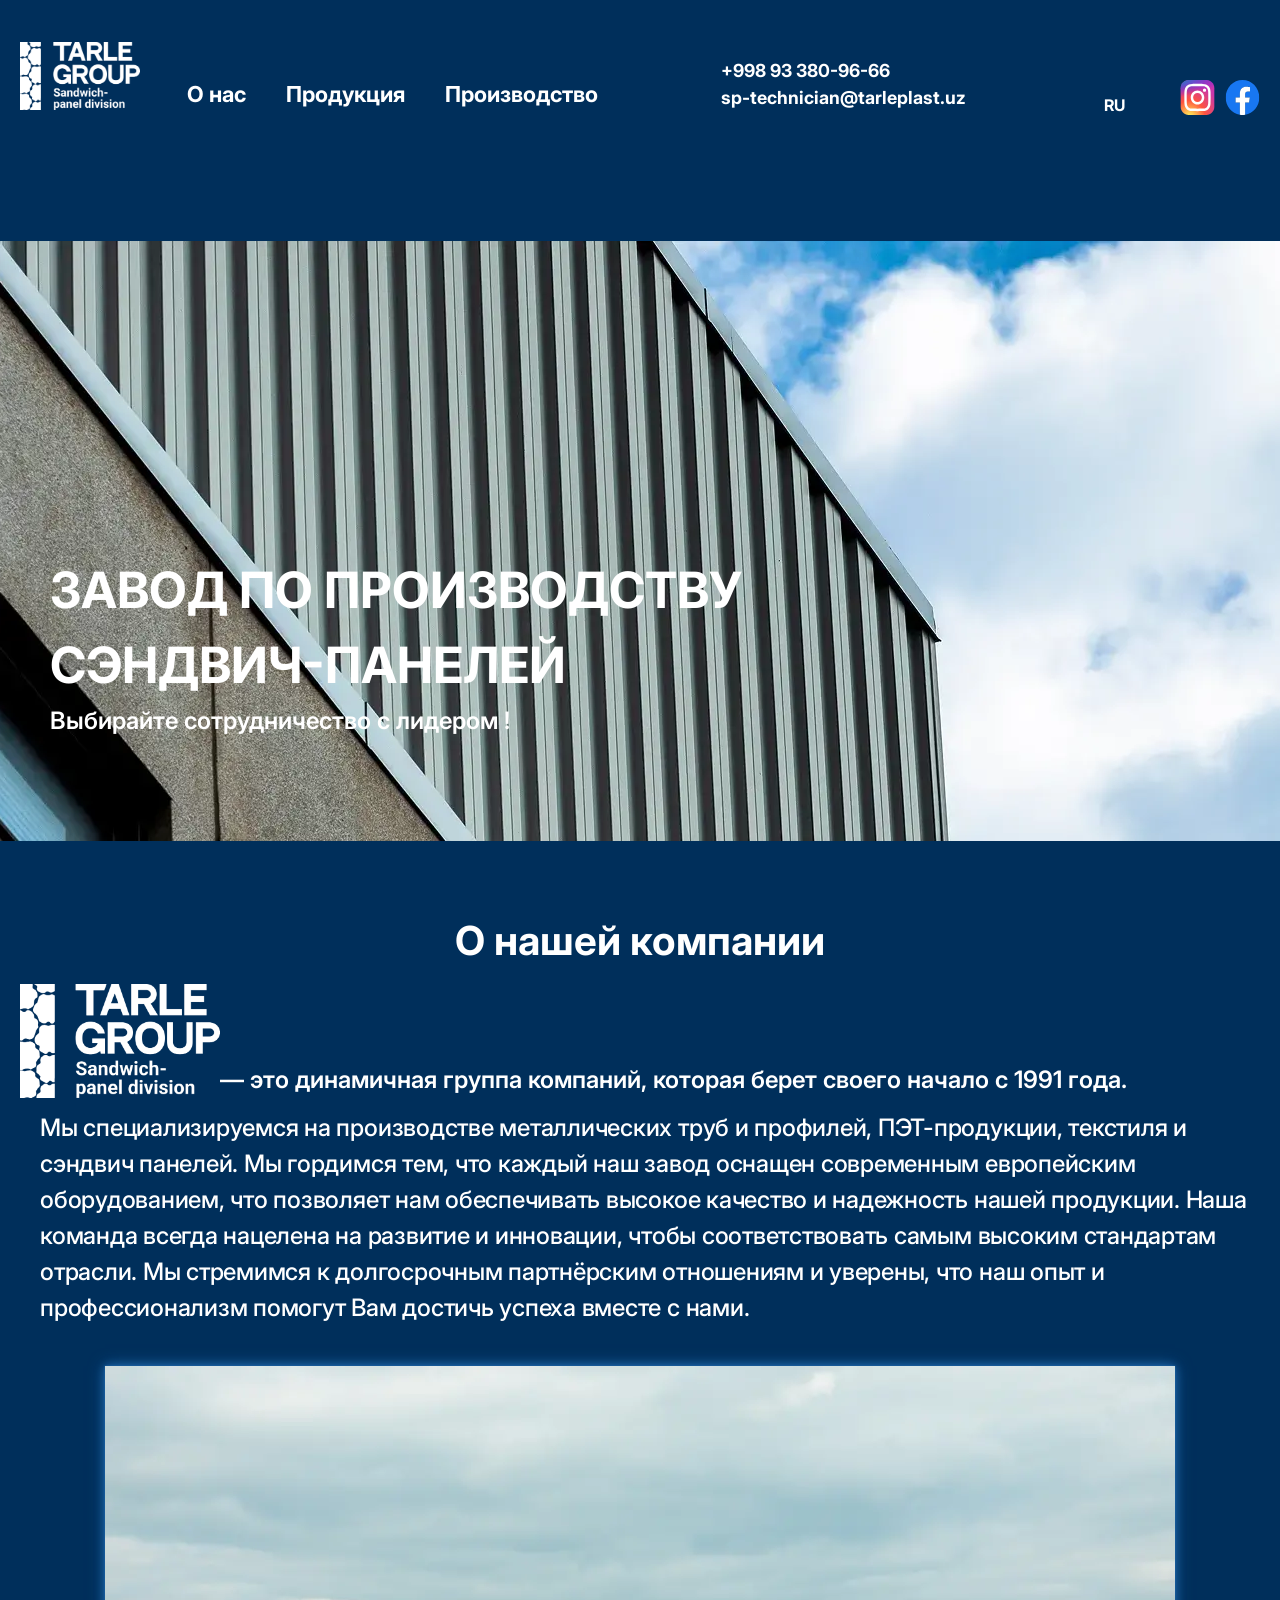
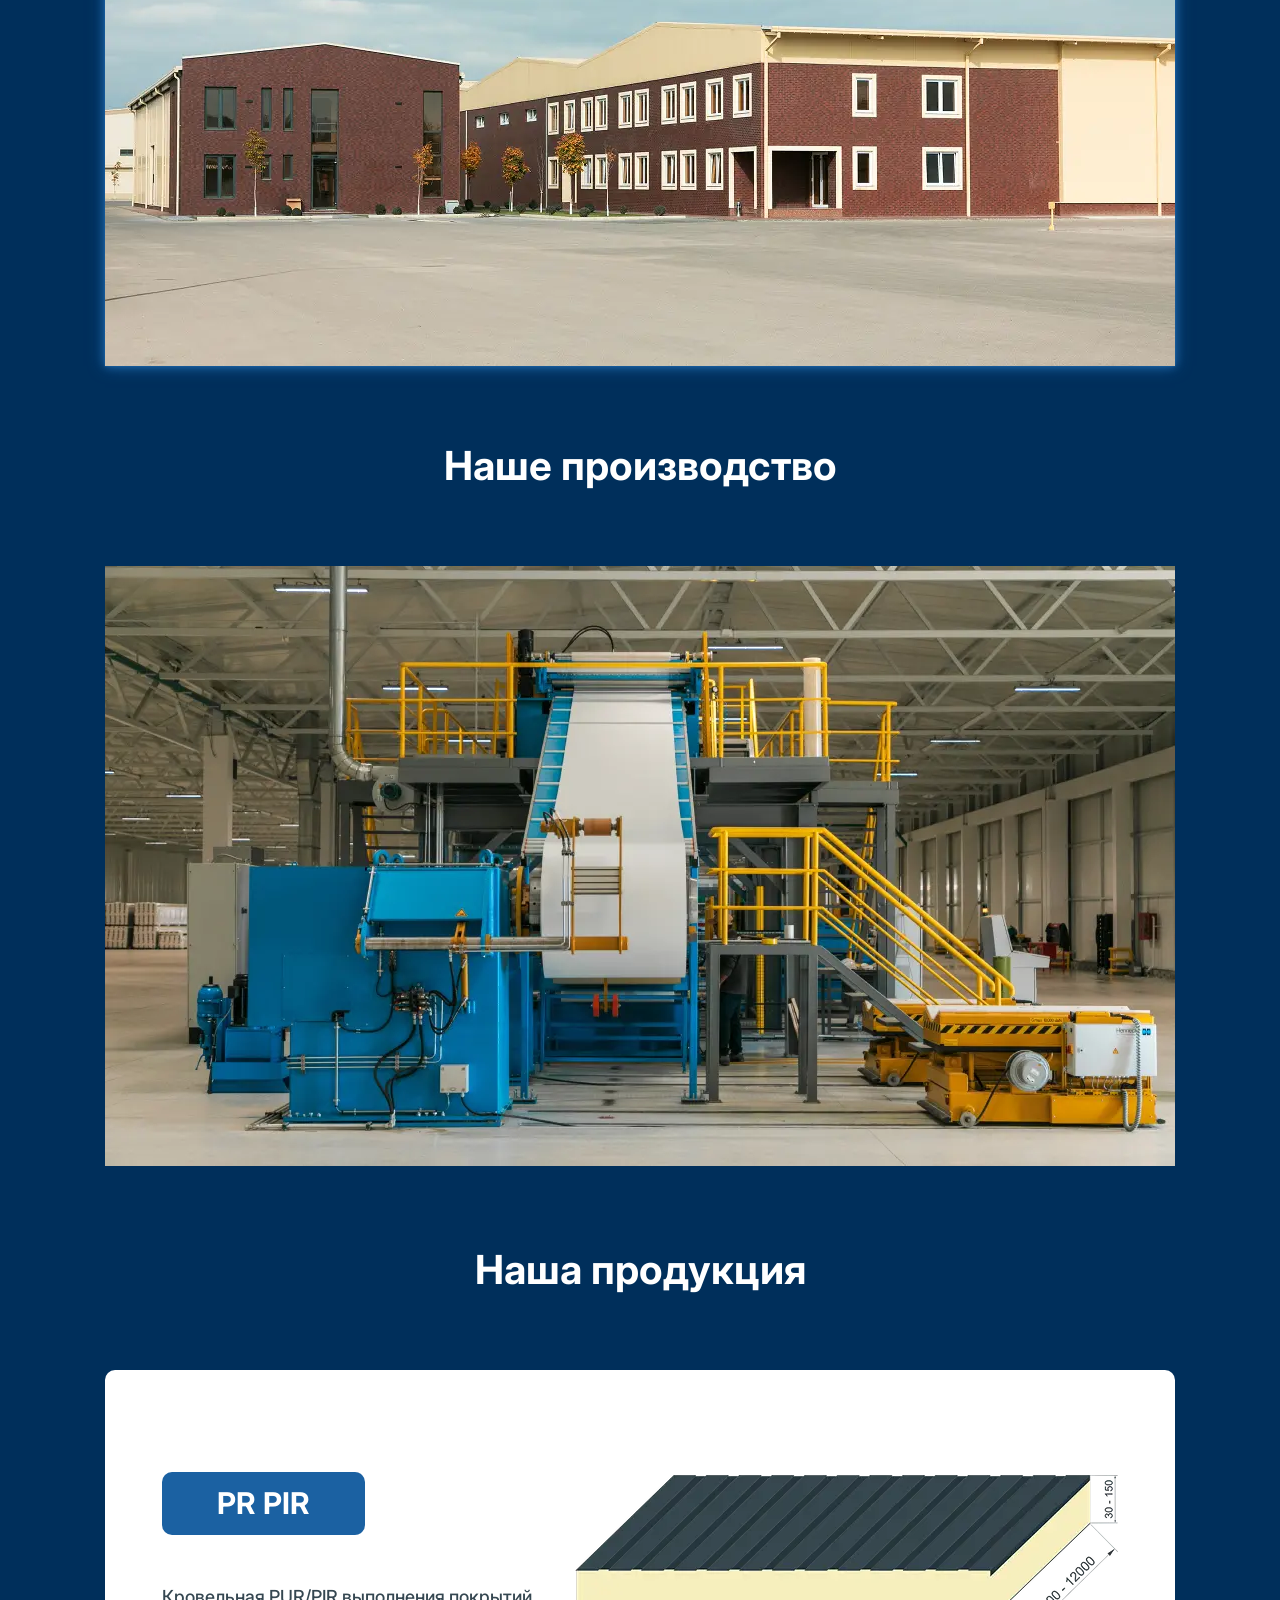
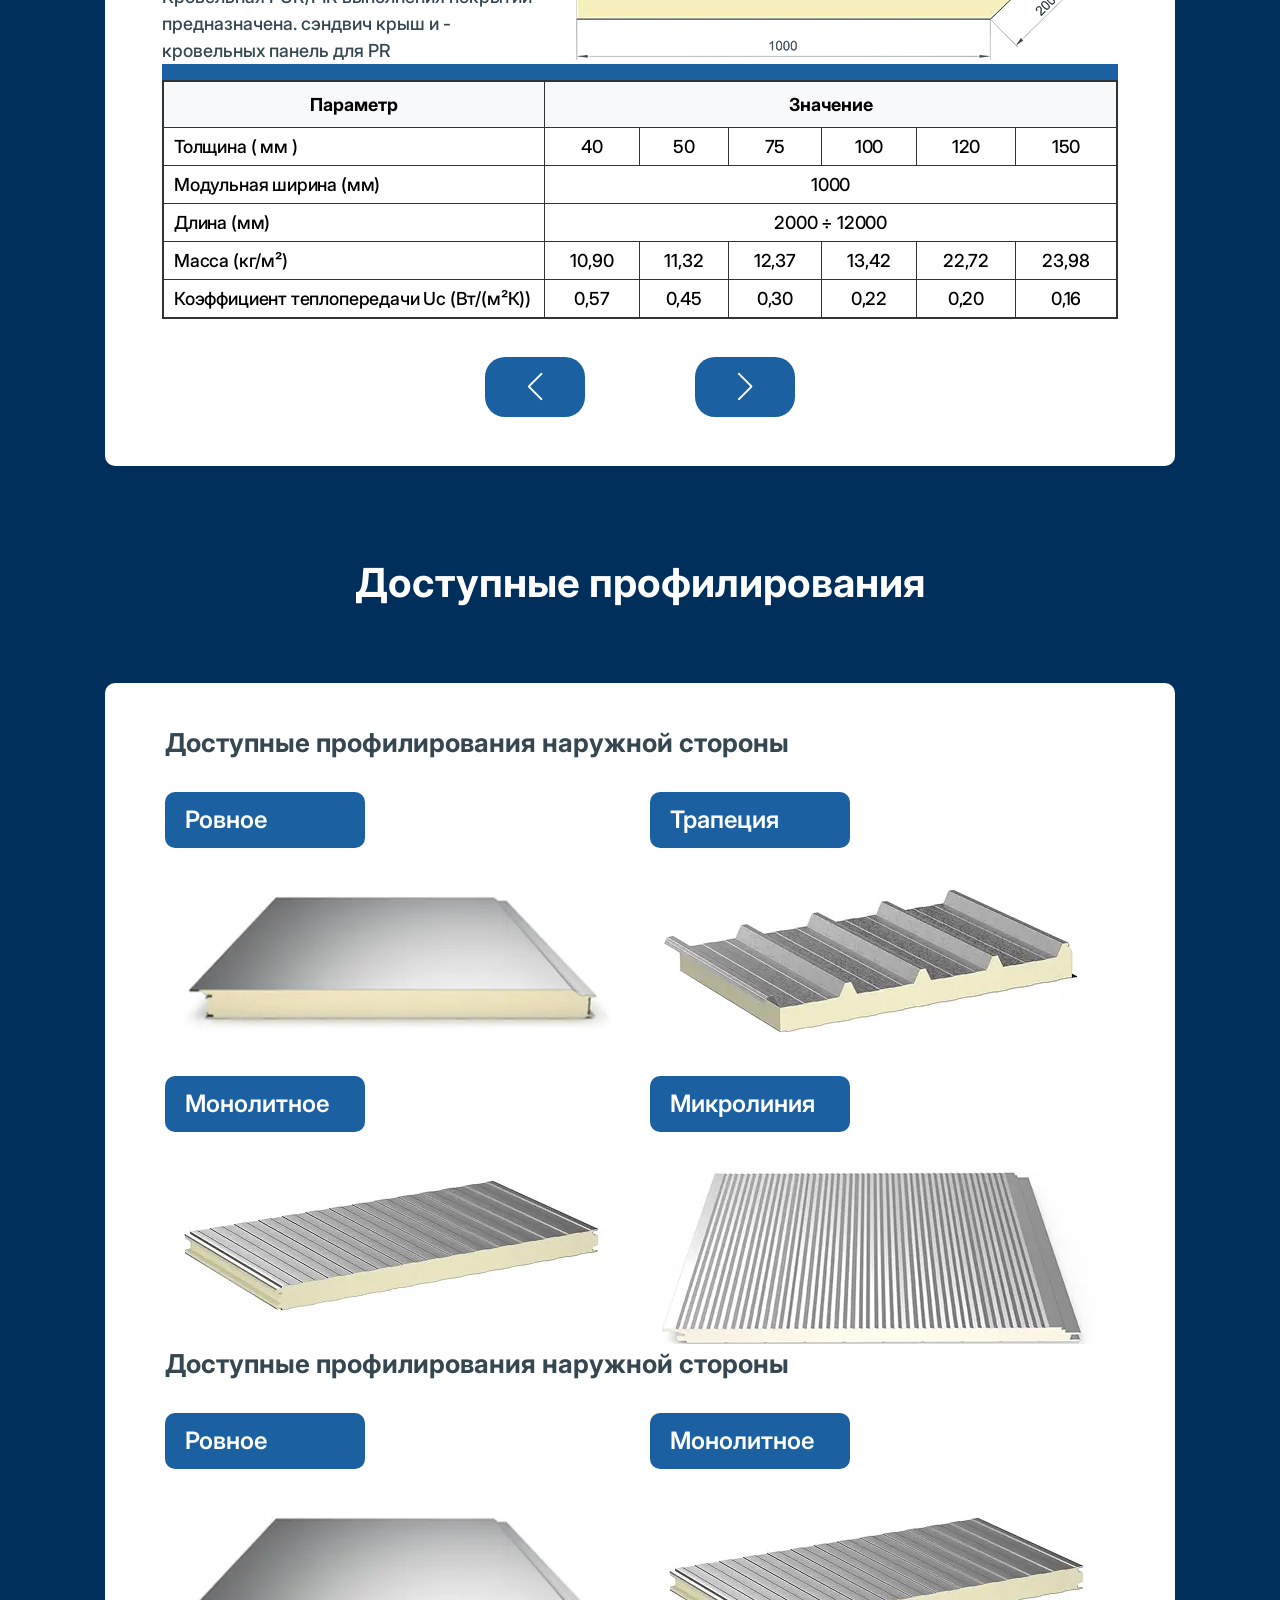
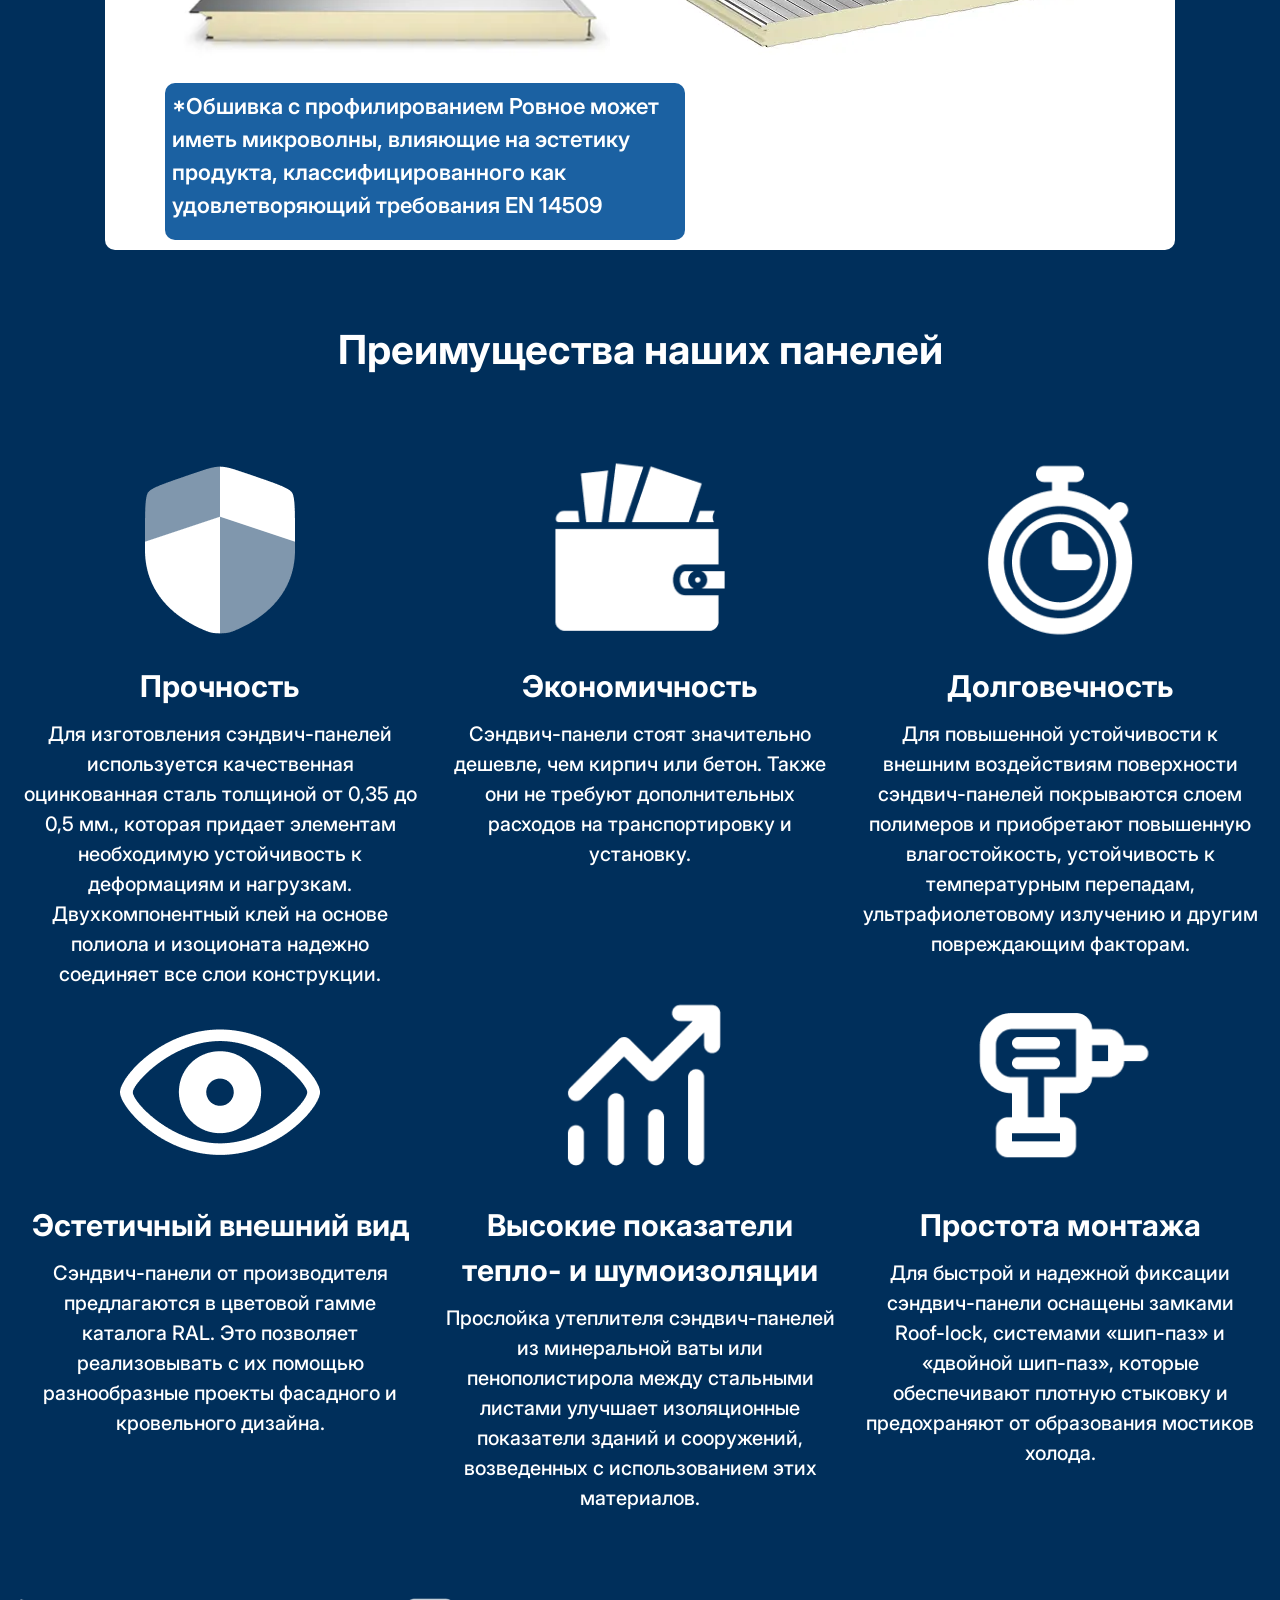
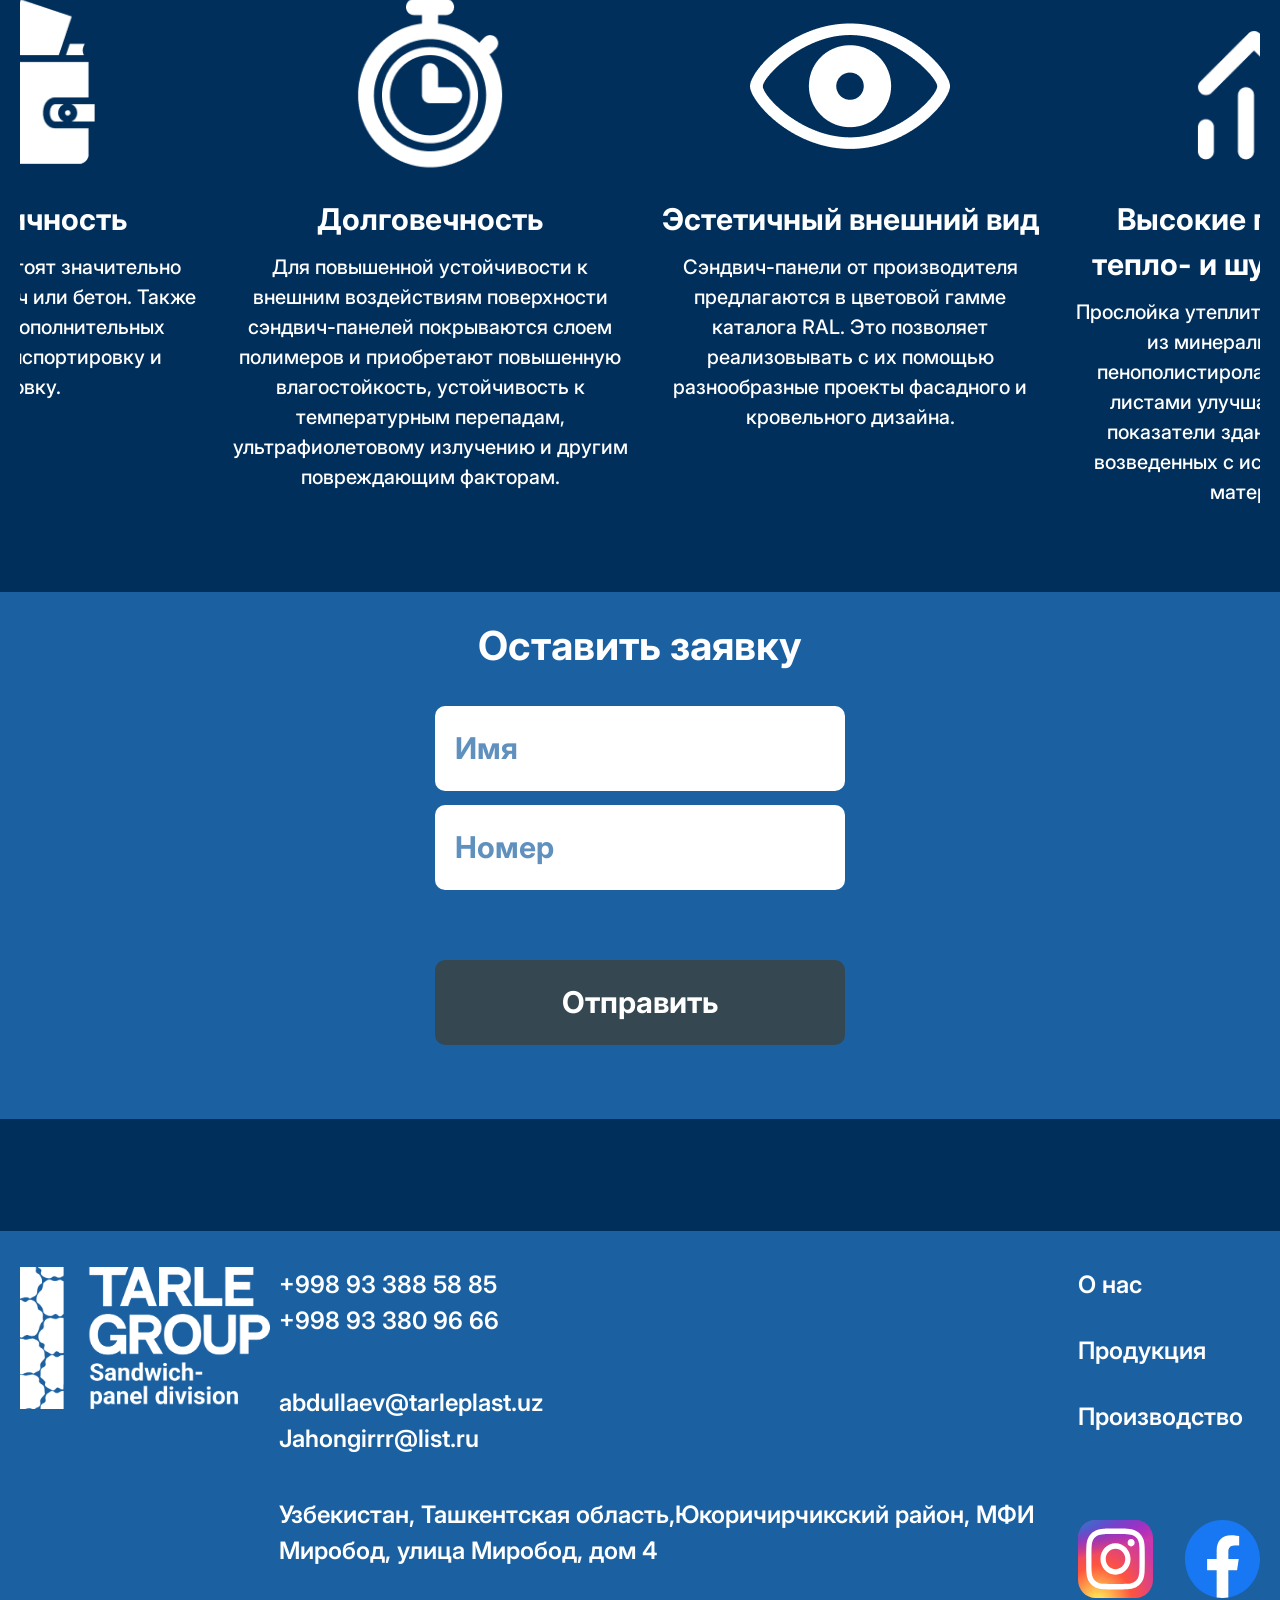
<file: index.html>
<!DOCTYPE html>
<html lang="ru">

<head>
  <meta charset="UTF-8" />
  <meta name="viewport" content="width=device-width, initial-scale=1.0" />
  <title>TURAN Global Group - Люксовые сувениры из Узбекистана</title>
  <link rel="stylesheet" href="https://cdn.jsdelivr.net/npm/swiper@11/swiper-bundle.min.css" />
  <link rel="icon" type="image/x-icon" href="./images/logo.ico" />
  <link rel="stylesheet" href="./css/style.css" />
</head>

<body>
  <header class="header" role="banner">
    <nav class="nav flex items-center container" aria-label="Главная навигация">
      <div class="nav__left flex">
        <a href="/" class="logo" aria-label="Перейти на главную страницу">
          <img src="./images/svg/logo.svg" alt="Логотип компании Turan Global Group" loading="lazy" width="120"
            height="82" />
        </a>

        <ul class="nav__list flex items-center">
          <li><a href="#about" class="nav__link link" aria-label="Перейти к разделу О нас">О нас</a></li>
          <li>
            <a href="#products" class="nav__link link" aria-label="Перейти к разделу Продукция">Продукция</a>
          </li>
          <li>
            <a href="#production" class="nav__link link" aria-label="Перейти к разделу Производство">Производство</a>
          </li>
        </ul>
      </div>

      <div class="nav__right flex items-center">
        <div class="nav__contacts flex">
          <a href="tel:+998933809666" class="nav__contact link" aria-label="Позвонить +998 93 380-96-66">+998 93
            380-96-66</a>
          <a href="mailto:Turanglobalgroup@gmail.com" class="nav__contact link"
            aria-label="Отправить email sp-technician@tarleplast.uz">sp-technician@tarleplast.uz</a>
        </div>

        <button class="burger-menu" aria-label="Открыть мобильное меню" aria-controls="mobile-nav"
          aria-expanded="false">
          <span class="line" aria-hidden="true"></span>
          <span class="line" aria-hidden="true"></span>
          <span class="line" aria-hidden="true"></span>
        </button>


      </div>

      <div class="nav__actions" id="mobile-nav">
        <ul class="nav__list flex items-center mobile">
          <li><a href="#about" class="nav__link link">О нас</a></li>
          <li><a href="#products" class="nav__link link">Продукция</a></li>
          <li><a href="#production" class="nav__link link">Производство</a></li>
          <li><a href="#footer" class="nav__link link">Контакты</a></li>
        </ul>
        <div class="nav__bottom flex" role="radiogroup" aria-label="Language selection">
          <div class="nav__bottom_btns flex">
            <a href="#!" class="nav__option link" role="radio" aria-checked="true" tabindex="0" lang="ru">RU</a>
            <div class="nav__options">
              <a href="./uz/index.html" class="nav__option link" role="radio" tabindex="0" lang="uz">UZ</a>
              <a href="./en/index.html" class="nav__option link" role="radio" tabindex="0" lang="en">EN</a>
            </div>
          </div>
          <div class="nav__socials">
            <a
              href="https://www.instagram.com/tarle.sandwich?utm_source=ig_web_button_share_sheet&igsh=d2I5ejl5cDd5azdw"><img
                src="./images/svg/instagram-tarle-group.svg" alt="" /></a>
            <a href="https://www.facebook.com/profile.php?id=61575329717481"><img
                src="./images/svg/targle-group-tashkent-facebook-fb.svg" alt="" /></a>
          </div>
        </div>
      </div>
    </nav>
  </header>

  <main class="main">
    <section class="hero container flex column">
      <h1 class="hero__title">ЗАВОД ПО ПРОИЗВОДСТВУ СЭНДВИЧ-ПАНЕЛЕЙ</h1>
      <p class="hero__text text">Выбирайте сотрудничество с лидером !</p>
    </section>

    <section class="about container" id="about">
      <h2 class="about__title title">О нашей компании</h2>

      <div class="about__desc flex">

        <div class="about__intro">
          <img class="about__logo" src="./images/svg/logo.svg" alt="" width="200" />
          <span class="text"> — это динамичная группа компаний, которая берет своего начало с 1991 года.</span>
        </div>
        <p class="about__text text">
          Мы специализируемся на производстве металлических труб и профилей, ПЭТ-продукции, текстиля и сэндвич панелей.
          Мы гордимся тем, что
          каждый наш завод оснащен современным европейским оборудованием, что позволяет нам обеспечивать высокое
          качество и надежность нашей продукции. Наша команда всегда нацелена на развитие и инновации, чтобы
          соответствовать самым высоким стандартам отрасли. Мы стремимся к долгосрочным партнёрским отношениям и
          уверены, что наш опыт и профессионализм помогут Вам достичь успеха вместе с нами.
        </p>
      </div>
      <div class="about__img container-secondary">
        <img src="./images/tarle-group-sandwich-panels-plant-uzbekistan.webp" alt="" />
      </div>
    </section>

    <section class="production container-secondary" id="production">
      <h2 class="production__title title">Наше производство</h2>

      <div class="swiper production__images">
        <div class="swiper-wrapper">
          <div class="swiper-slide production__img">
            <img src="./images/production-line-tarle-group-uzbekistan-1.webp" alt="">
          </div>
          <div class="swiper-slide production__img">
            <img src="./images/sandwich-panel-equipment-uzbekistan-2.webp" alt="">
          </div>
          <div class="swiper-slide production__img">
            <img src="./images/factory-workers-metal-panels-3.webp" alt="">
          </div>
          <div class="swiper-slide production__img">
            <img src="./images/sandwich-panels-workshop-4.webp" alt="">
          </div>
          <div class="swiper-slide production__img">
            <img src="./images/industrial-machinery-sandwich-panels-5.webp" alt="">
          </div>
          <div class="swiper-slide production__img">
            <img src="./images/sandwich-panels-assembly-process-6.webp" alt="">
          </div>
          <div class="swiper-slide production__img">
            <img src="./images/metal-panel-cutting-machine-7.webp" alt="">
          </div>
          <div class="swiper-slide production__img">
            <img src="./images/warehouse-sandwich-panels-uzbekistan-8.webp" alt="">
          </div>
          <div class="swiper-slide production__img">
            <img src="./images/modern-factory-sandwich-panels-9.webp" alt="">
          </div>
          <div class="swiper-slide production__img">
            <img src="./images/roll-forming-machine-uzbekistan-10.webp" alt="">
          </div>
        </div>
      </div>

    </section>

    <section class="products container-secondary" id="products">
      <h2 class="products__title title">Наша продукция</h2>

      <div class="swiper products__slider">
        <div class="swiper-wrapper">

          <div class="swiper-slide">
            <div class="products__items">
              <div class="products__header">
                <div class="products__header_left">
                  <h3 class="products__header_title title">PR PIR</h3>
                  <p class="products__header_text">Кровельная PUR/PIR выполнения покрытий предназначена. сэндвич крыш и
                    -
                    кровельных панель для PR</p>
                </div>
                <div class="products__header_right">
                  <img src="./images/sandwich-panel-tarle-group-uzbekistan-1.webp" alt="">
                </div>
              </div>

              <div class="lines"></div>
              <table class="products__table">
                <thead class="products__table_head">
                  <tr class="products__table_row">
                    <th class="products__table_heading">Параметр</th>
                    <th class="products__table_heading" colspan="6">Значение</th>
                  </tr>

                </thead>
                <tbody>

                  <tr class="products__table_row">
                    <td class="products__table_cell">Толщина ( мм )</td>
                    <td class="products__table_cell">40</td>
                    <td class="products__table_cell">50</td>
                    <td class="products__table_cell">75</td>
                    <td class="products__table_cell">100</td>
                    <td class="products__table_cell">120</td>
                    <td class="products__table_cell">150</td>
                  </tr>

                  <tr class="products__table_row">
                    <td class="products__table_cell">Модульная ширина (мм)</td>
                    <td class="products__table_cell" colspan="6">1000</td>
                  </tr>

                  <tr class="products__table_row">
                    <td class="products__table_cell">Длина (мм)</td>
                    <td class="products__table_cell" colspan="6">2000 ÷ 12000</td>
                  </tr>

                  <tr class="products__table_row">
                    <td class="products__table_cell">Масса (кг/м²)</td>
                    <td class="products__table_cell">10,90</td>
                    <td class="products__table_cell">11,32</td>
                    <td class="products__table_cell">12,37</td>
                    <td class="products__table_cell">13,42</td>
                    <td class="products__table_cell">22,72</td>
                    <td class="products__table_cell">23,98</td>
                  </tr>

                  <tr class="products__table_row">
                    <td class="products__table_cell">Коэффициент теплопередачи Uc (Вт/(м²К))</td>
                    <td class="products__table_cell">0,57</td>
                    <td class="products__table_cell">0,45</td>
                    <td class="products__table_cell">0,30</td>
                    <td class="products__table_cell">0,22</td>
                    <td class="products__table_cell">0,20</td>
                    <td class="products__table_cell">0,16</td>
                  </tr>

                </tbody>
              </table>

              <div class="swiper__btns">
                <div class="swiper-button-prev"></div>
                <div class="swiper-button-next"></div>
              </div>
            </div>
          </div>
          <div class="swiper-slide">
            <div class="products__items">
              <div class="products__header">
                <div class="products__header_left">
                  <h3 class="products__header_title title">PR PUR</h3>
                  <p class="products__header_text">Кровельная PUR/PIR выполнения покрытий предназначена . сэндвич крыш и
                    - кровельных панель для PR</p>
                </div>
                <div class="products__header_right">
                  <img src="./images/sandwich-panel-tarle-group-uzbekistan-1.webp" alt="">
                </div>
              </div>

              <div class="lines"></div>
              <table class="products__table">
                <thead class="products__table_head">
                  <tr class="products__table_row">
                    <th class="products__table_heading">Параметр</th>
                    <th class="products__table_heading" colspan="6">Значение</th>
                  </tr>

                </thead>

                <tbody>

                  <tr class="products__table_row">
                    <td class="products__table_cell">Толщина ( мм )</td>
                    <td class="products__table_cell">40</td>
                    <td class="products__table_cell">50</td>
                    <td class="products__table_cell">75</td>
                    <td class="products__table_cell">100</td>
                    <td class="products__table_cell">120</td>
                    <td class="products__table_cell">150</td>
                  </tr>

                  <tr class="products__table_row">
                    <td class="products__table_cell">Модульная ширина (мм)</td>
                    <td class="products__table_cell" colspan="6">1000</td>
                  </tr>

                  <tr class="products__table_row">
                    <td class="products__table_cell">Длина (мм)</td>
                    <td class="products__table_cell" colspan="6">2000 ÷ 12000</td>
                  </tr>

                  <tr class="products__table_row">
                    <td class="products__table_cell">Масса (кг/м²)</td>
                    <td class="products__table_cell">10,90</td>
                    <td class="products__table_cell">11,32</td>
                    <td class="products__table_cell">12,37</td>
                    <td class="products__table_cell">13,42</td>
                    <td class="products__table_cell">22,72</td>
                    <td class="products__table_cell">23,98</td>
                  </tr>

                  <tr class="products__table_row">
                    <td class="products__table_cell">Коэффициент теплопередачи Uc (Вт/(м²К))</td>
                    <td class="products__table_cell">0,58</td>
                    <td class="products__table_cell">0,46</td>
                    <td class="products__table_cell">0,31</td>
                    <td class="products__table_cell">0,23</td>
                    <td class="products__table_cell">0,19</td>
                    <td class="products__table_cell">0,15</td>
                  </tr>




                </tbody>
              </table>
              <div class="swiper__btns">
                <div class="swiper-button-prev"></div>
                <div class="swiper-button-next"></div>
              </div>
            </div>
          </div>
          <div class="swiper-slide">
            <div class="products__items">
              <div class="products__header">
                <div class="products__header_left">
                  <h3 class="products__header_title title">HF - PUR </h3>
                  <p class="products__header_text">Стеновая креплением изготовления перегородок каркасной сэндвич
                    конструкции WP - PIR на наружных одно - панель - предназначена или . стен с
                    многопролетной видимым и внутренних </p>
                </div>
                <div class="products__header_right">
                  <img src="./images/sandwich-panel-tarle-group-uzbekistan-2.webp" alt="">
                </div>
              </div>

              <div class="lines"></div>
              <table class="products__table">
                <thead class="products__table_head">
                  <tr class="products__table_row">
                    <th class="products__table_heading">Параметр</th>
                    <th class="products__table_heading" colspan="6">Значение</th>
                  </tr>

                </thead>

                <tbody>

                  <tr class="products__table_row">
                    <td class="products__table_cell">Толщина ( мм )</td>
                    <td class="products__table_cell">40</td>
                    <td class="products__table_cell">60</td>
                    <td class="products__table_cell">100</td>
                    <td class="products__table_cell">до 200</td>
                  </tr>

                  <tr class="products__table_row">
                    <td class="products__table_cell">Модульная ширина (мм)</td>
                    <td class="products__table_cell" colspan="6">1000</td>
                  </tr>

                  <tr class="products__table_row">
                    <td class="products__table_cell">Длина (мм)</td>
                    <td class="products__table_cell" colspan="6">2000 ÷ 12000</td>
                  </tr>

                  <tr class="products__table_row">
                    <td class="products__table_cell">Масса (кг/м²)</td>
                    <td class="products__table_cell">10.89</td>
                    <td class="products__table_cell">11.29</td>
                    <td class="products__table_cell">11.89</td>
                    <td class="products__table_cell">17.35</td>
                  </tr>

                  <tr class="products__table_row">
                    <td class="products__table_cell">Коэффициент теплопередачи Uc (Вт/(м²К))</td>
                    <td class="products__table_cell">0,44</td>
                    <td class="products__table_cell">0,37</td>
                    <td class="products__table_cell">0,29</td>
                    <td class="products__table_cell">0,11</td>
                  </tr>

                </tbody>
              </table>

              <div class="swiper__btns">
                <div class="swiper-button-prev"></div>
                <div class="swiper-button-next"></div>
              </div>
            </div>
          </div>
          <div class="swiper-slide">
            <div class="products__items">
              <div class="products__header">
                <div class="products__header_left">
                  <h3 class="products__header_title title">WP PUR - A</h3>
                  <p class="products__header_text">Стеновая креплением изготовления перегородок каркасной сэндвич
                    конструкции WP - PIR на наружных одно - панель - предназначена или . стен с многопролетной видимым и
                    внутренних для</p>
                </div>
                <div class="products__header_right">
                  <img src="./images/sandwich-panel-tarle-group-uzbekistan-3.webp" alt="">
                </div>
              </div>

              <div class="lines"></div>
              <table class="products__table">
                <thead class="products__table_head">
                  <tr class="products__table_row">
                    <th class="products__table_heading">Параметр</th>
                    <th class="products__table_heading" colspan="6">Значение</th>
                  </tr>

                </thead>

                <tbody>
                  <tr class="products__table_row">
                    <td class="products__table_cell">Толщина ( мм )</td>
                    <td class="products__table_cell">40</td>
                    <td class="products__table_cell">60</td>
                    <td class="products__table_cell">80</td>
                    <td class="products__table_cell">100</td>
                    <td class="products__table_cell">до 200</td>
                  </tr>

                  <tr class="products__table_row">
                    <td class="products__table_cell">Модульная ширина (мм)</td>
                    <td class="products__table_cell" colspan="6">1000 ( дополнительно 1100)</td>
                  </tr>

                  <tr class="products__table_row">
                    <td class="products__table_cell">Длина (мм)</td>
                    <td class="products__table_cell" colspan="6">2000 ÷ 12000</td>
                  </tr>

                  <tr class="products__table_row">
                    <td class="products__table_cell">Масса (кг/м²)</td>
                    <td class="products__table_cell">10.02</td>
                    <td class="products__table_cell">10.82</td>
                    <td class="products__table_cell">11.62</td>
                    <td class="products__table_cell">12.42</td>
                    <td class="products__table_cell">16.88</td>
                  </tr>

                  <tr class="products__table_row">
                    <td class="products__table_cell">Коэффициент теплопередачи Uc (Вт/(м²К))</td>
                    <td class="products__table_cell">0,55</td>
                    <td class="products__table_cell">0,37</td>
                    <td class="products__table_cell">0,27</td>
                    <td class="products__table_cell">0,22</td>
                    <td class="products__table_cell">0,11</td>
                  </tr>


                </tbody>
              </table>

              <div class="swiper__btns">
                <div class="swiper-button-prev"></div>
                <div class="swiper-button-next"></div>
              </div>
            </div>
          </div>
          <div class="swiper-slide">
            <div class="products__items">
              <div class="products__header">
                <div class="products__header_left">
                  <h3 class="products__header_title title">WP PIR - A</h3>
                  <p class="products__header_text">Стеновая креплением изготовления перегородок каркасной сэндвич
                    конструкции WP - PIR на наружных одно - панель - предназначена или . стен с многопролетной видимым и
                    внутренних для</p>
                </div>
                <div class="products__header_right">
                  <img src="./images/sandwich-panel-tarle-group-uzbekistan-3.webp" alt="">
                </div>
              </div>

              <div class="lines"></div>
              <table class="products__table">
                <thead class="products__table_head">
                  <tr class="products__table_row">
                    <th class="products__table_heading">Параметр</th>
                    <th class="products__table_heading" colspan="6">Значение</th>
                  </tr>

                </thead>

                <tbody>
                  <tr class="products__table_row">
                    <td class="products__table_cell">Толщина ( мм )</td>
                    <td class="products__table_cell">40</td>
                    <td class="products__table_cell">60</td>
                    <td class="products__table_cell">80</td>
                    <td class="products__table_cell">100</td>
                    <td class="products__table_cell">до 200</td>
                  </tr>

                  <tr class="products__table_row">
                    <td class="products__table_cell">Модульная ширина (мм)</td>
                    <td class="products__table_cell" colspan="6">1000 ( дополнительно 1100)</td>
                  </tr>

                  <tr class="products__table_row">
                    <td class="products__table_cell">Длина (мм)</td>
                    <td class="products__table_cell" colspan="6">2000 ÷ 12000</td>
                  </tr>

                  <tr class="products__table_row">
                    <td class="products__table_cell">Масса (кг/м²)</td>
                    <td class="products__table_cell">10.1</td>
                    <td class="products__table_cell">10.94</td>
                    <td class="products__table_cell">11.78</td>
                    <td class="products__table_cell">12.62</td>
                    <td class="products__table_cell">16.88</td>
                  </tr>

                  <tr class="products__table_row">
                    <td class="products__table_cell">Коэффициент теплопередачи Uc (Вт/(м²К))</td>
                    <td class="products__table_cell">0,55</td>
                    <td class="products__table_cell">0,37</td>
                    <td class="products__table_cell">0,27</td>
                    <td class="products__table_cell">0,22</td>
                    <td class="products__table_cell">0,11</td>
                  </tr>


                </tbody>
              </table>

              <div class="swiper__btns">
                <div class="swiper-button-prev"></div>
                <div class="swiper-button-next"></div>
              </div>
            </div>
          </div>
          <div class="swiper-slide">
            <div class="products__items">
              <div class="products__header">
                <div class="products__header_left">
                  <h3 class="products__header_title title">HF - PIR </h3>
                  <p class="products__header_text">Стеновая креплением изготовления перегородок каркасной сэндвич
                    конструкции WP - PIR на наружных одно - панель - предназначена или . стен с многопролетной видимым и
                    внутренних для</p>
                </div>
                <div class="products__header_right">
                  <img src="./images/sandwich-panel-tarle-group-uzbekistan-2.webp" alt="">
                </div>
              </div>

              <div class="lines"></div>
              <table class="products__table">
                <thead class="products__table_head">
                  <tr class="products__table_row">
                    <th class="products__table_heading">Параметр</th>
                    <th class="products__table_heading" colspan="6">Значение</th>
                  </tr>

                </thead>

                <tbody>
                  <tr class="products__table_row">
                    <td class="products__table_cell">Толщина ( мм )</td>
                    <td class="products__table_cell">50</td>
                    <td class="products__table_cell">60</td>
                    <td class="products__table_cell">75</td>
                    <td class="products__table_cell">до 200</td>
                  </tr>

                  <tr class="products__table_row">
                    <td class="products__table_cell">Модульная ширина (мм)</td>
                    <td class="products__table_cell" colspan="6">1000 </td>
                  </tr>

                  <tr class="products__table_row">
                    <td class="products__table_cell">Длина (мм)</td>
                    <td class="products__table_cell" colspan="6">2000 ÷ 12000</td>
                  </tr>

                  <tr class="products__table_row">
                    <td class="products__table_cell">Масса (кг/м²)</td>
                    <td class="products__table_cell">10.99</td>
                    <td class="products__table_cell">11.41</td>
                    <td class="products__table_cell">12.04</td>
                    <td class="products__table_cell">17.35</td>
                  </tr>

                  <tr class="products__table_row">
                    <td class="products__table_cell">Коэффициент теплопередачи Uc (Вт/(м²К))</td>
                    <td class="products__table_cell">0,44</td>
                    <td class="products__table_cell">0,37</td>
                    <td class="products__table_cell">0,29</td>
                    <td class="products__table_cell">0,11</td>
                  </tr>


                </tbody>
              </table>

              <div class="swiper__btns">
                <div class="swiper-button-prev"></div>
                <div class="swiper-button-next"></div>
              </div>
            </div>
          </div>

        </div>
      </div>

    </section>

    <section class="profiles container-secondary">
      <h2 class="profiles__title title">Доступные профилирования</h2>

      <div class="profiles__items">
        <h3 class="profiles__items_title title">Доступные профилирования наружной стороны</h3>

        <ul class="profiles__list">
          <li class="profiles__item">
            <span class="profiles__label text">Ровное</span>
            <img src="./images/smooth-exterior-profile-sandwich-panel-tarle-group.webp" alt="Ровное"
              class="profiles__image">
          </li>
          <li class="profiles__item">
            <span class="profiles__label text">Трапеция</span>
            <img src="./images/trapezoidal-exterior-profile-sandwich-panel-tarle-group.webp" alt=""
              class="profiles__image">
          </li>
          <li class="profiles__item">
            <span class="profiles__label text">Монолитное</span>
            <img src="./images/monolithic-exterior-profile-sandwich-panel-tarle-group.webp" alt=""
              class="profiles__image">
          </li>
          <li class="profiles__item">
            <span class="profiles__label text">Микролиния</span>
            <img src="./images/microline-exterior-profile-sandwich-panel-tarle-group.webp" alt=""
              class="profiles__image">
          </li>
        </ul>

        <h3 class="profiles__items_title title">Доступные профилирования наружной стороны</h3>

        <ul class="profiles__list">
          <li class="profiles__item">
            <span class="profiles__label text">Ровное</span>
            <img src="./images/smooth-exterior-profile-sandwich-panel-tarle-group.webp" alt="Ровное"
              class="profiles__image">
          </li>
          <li class="profiles__item">
            <span class="profiles__label text">Монолитное</span>
            <img src="./images/monolithic-exterior-profile-sandwich-panel-tarle-group.webp" alt=""
              class="profiles__image">
          </li>
        </ul>

        <p class="profiles__text text">*Обшивка с профилированием Ровное может иметь микроволны, влияющие на эстетику
          продукта, классифицированного как удовлетворяющий требования EN 14509 </p>
      </div>
    </section>

    <section class="benefits container">
      <h2 class="benefits__title title">Преимущества наших панелей</h2>


      <div class="benefits__grid">
        <div class="benefits__item">
          <div class="benefits__icon">
            <img src="./images/prochnost-sendvich-paneley-tashkent.webp" alt="">
          </div>
          <h3 class="benefits__item_title">Прочность</h3>
          <p class="benefits__item_text">Для изготовления сэндвич-панелей используется качественная оцинкованная сталь
            толщиной от 0,35 до 0,5 мм., которая придает элементам необходимую устойчивость к деформациям и нагрузкам.
            Двухкомпонентный клей на основе полиола и изоционата надежно соединяет все слои конструкции.</p>
        </div>

        <div class="benefits__item">
          <div class="benefits__icon">
            <img src="./images/ekonomichnye-sendvich-paneli-tashkent.webp" alt="">
          </div>
          <h3 class="benefits__item_title">Экономичность</h3>
          <p class="benefits__item_text">Сэндвич-панели стоят значительно дешевле, чем кирпич или бетон. Также они не
            требуют дополнительных расходов на транспортировку и установку.</p>
        </div>

        <div class="benefits__item">
          <div class="benefits__icon">
            <img src="./images/srok-sluzhby-sendvich-paneley-uzbekistan.webp" alt="">
          </div>
          <h3 class="benefits__item_title">Долговечность</h3>
          <p class="benefits__item_text">Для повышенной устойчивости к внешним воздействиям поверхности сэндвич-панелей
            покрываются слоем полимеров и приобретают повышенную влагостойкость, устойчивость к температурным перепадам,
            ультрафиолетовому излучению и другим повреждающим факторам.</p>
        </div>

        <div class="benefits__item">
          <div class="benefits__icon">
            <img src="./images/krasivye-fasadnye-paneli-tashkent.webp" alt="">
          </div>
          <h3 class="benefits__item_title">Эстетичный внешний вид</h3>
          <p class="benefits__item_text">Сэндвич-панели от производителя предлагаются в цветовой гамме каталога RAL. Это
            позволяет реализовывать с их помощью разнообразные проекты фасадного и кровельного дизайна.</p>
        </div>

        <div class="benefits__item">
          <div class="benefits__icon">
            <img src="./images/teploizolyaciya-sendvich-paneley-tashkent.webp" alt="">
          </div>
          <h3 class="benefits__item_title">Высокие показатели тепло- и шумоизоляции</h3>
          <p class="benefits__item_text">Прослойка утеплителя сэндвич-панелей из минеральной ваты или пенополистирола
            между стальными листами улучшает изоляционные показатели зданий и сооружений, возведенных с использованием
            этих материалов.</p>
        </div>

        <div class="benefits__item">
          <div class="benefits__icon">
            <img src="./images/prostoy-montazh-stroitelnykh-paneley-uzbekistan.webp" alt="">
          </div>
          <h3 class="benefits__item_title">Простота монтажа</h3>
          <p class="benefits__item_text">Для быстрой и надежной фиксации сэндвич-панели оснащены замками Roof-lock,
            системами «шип-паз» и «двойной шип-паз», которые обеспечивают плотную стыковку и предохраняют от образования
            мостиков холода.</p>
        </div>

      </div>

      <div class="benefits__grid swiper mobile">
        <div class="swiper-wrapper">
          <div class="benefits__item swiper-slide">
            <div class="benefits__icon">
              <img src="./images/prochnost-sendvich-paneley-tashkent.webp" alt="">
            </div>
            <h3 class="benefits__item_title">Прочность</h3>
            <p class="benefits__item_text">Для изготовления сэндвич-панелей используется качественная оцинкованная сталь
              толщиной от 0,35 до 0,5 мм., которая придает элементам необходимую устойчивость к деформациям и нагрузкам.
              Двухкомпонентный клей на основе полиола и изоционата надежно соединяет все слои конструкции.</p>
          </div>
          <div class="benefits__item swiper-slide">
            <div class="benefits__icon">
              <img src="./images/ekonomichnye-sendvich-paneli-tashkent.webp" alt="">
            </div>
            <h3 class="benefits__item_title">Экономичность</h3>
            <p class="benefits__item_text">Сэндвич-панели стоят значительно дешевле, чем кирпич или бетон. Также они не
              требуют дополнительных расходов на транспортировку и установку.</p>
          </div>
          <div class="benefits__item swiper-slide">
            <div class="benefits__icon">
              <img src="./images/srok-sluzhby-sendvich-paneley-uzbekistan.webp" alt="">
            </div>
            <h3 class="benefits__item_title">Долговечность</h3>
            <p class="benefits__item_text">Для повышенной устойчивости к внешним воздействиям поверхности
              сэндвич-панелей
              покрываются слоем полимеров и приобретают повышенную влагостойкость, устойчивость к температурным
              перепадам,
              ультрафиолетовому излучению и другим повреждающим факторам.</p>
          </div>
          <div class="benefits__item swiper-slide">
            <div class="benefits__icon">
              <img src="./images/krasivye-fasadnye-paneli-tashkent.webp" alt="">
            </div>
            <h3 class="benefits__item_title">Эстетичный внешний вид</h3>
            <p class="benefits__item_text">Сэндвич-панели от производителя предлагаются в цветовой гамме каталога RAL.
              Это
              позволяет реализовывать с их помощью разнообразные проекты фасадного и кровельного дизайна.</p>
          </div>
          <div class="benefits__item swiper-slide">
            <div class="benefits__icon">
              <img src="./images/teploizolyaciya-sendvich-paneley-tashkent.webp" alt="">
            </div>
            <h3 class="benefits__item_title">Высокие показатели тепло- и шумоизоляции</h3>
            <p class="benefits__item_text">Прослойка утеплителя сэндвич-панелей из минеральной ваты или пенополистирола
              между стальными листами улучшает изоляционные показатели зданий и сооружений, возведенных с использованием
              этих материалов.</p>
          </div>
          <div class="benefits__item swiper-slide">
            <div class="benefits__icon">
              <img src="./images/prostoy-montazh-stroitelnykh-paneley-uzbekistan.webp" alt="">
            </div>
            <h3 class="benefits__item_title">Простота монтажа</h3>
            <p class="benefits__item_text">Для быстрой и надежной фиксации сэндвич-панели оснащены замками Roof-lock,
              системами «шип-паз» и «двойной шип-паз», которые обеспечивают плотную стыковку и предохраняют от
              образования
              мостиков холода.</p>
          </div>
        </div>
      </div>


    </section>

    <section class="certificates container">
      <h2 class="certificates__title title">Сертификаты</h2>
      <div class="certificates__items">
        <div class="certificates__item"></div>
        <div class="certificates__item"></div>
        <div class="certificates__item"></div>
      </div>
    </section>



    <section class="feedback container">
      <h2 class="feedback__title title">Оставить заявку</h2>
      <form class="feedback__form">
        <input type="text" placeholder="Имя" required id="name">
        <input type="tel" placeholder="Номер" required id="tel">
        <button class="feedback__btn title" type="submit">Отправить</button>
      </form>
    </section>

  </main>



  <footer class="footer" id="footer">
    <div class="footer__inner container">
      <a href="" class="footer__logo"><img src="./images/svg/logo.svg" alt="" width="250"></a>
      <addres class="footer__contacts">
        <a class="text footer__tel" href="tel:+998933885885">+998 93 388 58 85</a>
        <a class="text footer__tel" href="++998933809666">+998 93 380 96 66</a>

        <a class="text footer__mail" href="mailto:abdullaev@tarleplast.uz">abdullaev@tarleplast.uz</a>
        <a class="text footer__mail" href="mailto:Jahongirrr@list.ru">Jahongirrr@list.ru</a>

        <a class="text footer__maps" href="https://maps.app.goo.gl/k3wrCR97ScqJ6DCa7" target="_blank"
          rel="noopener noreferrer">Узбекистан,
          Ташкентская область,Юкоричирчикский район, МФИ
          Миробод, улица Миробод, дом 4</a>
      </addres>
      <div class="footer__right">
        <ul class="footer__list">
          <li><a href="#about" class="footer_list_link text">О нас</a></li>
          <li><a href="#products" class="footer_list_link text">Продукция</a></li>
          <li><a href="#production" class="footer_list_link text">Производство</a></li>
        </ul>
        <div class="footer__icons">
          <a href="https://www.instagram.com/tarle.sandwich?utm_source=ig_web_button_share_sheet&igsh=d2I5ejl5cDd5azdw"
            target="_blank"><img src="./images/svg/instagram-tarle-group.svg" alt=""></a>
          <a href="https://www.facebook.com/profile.php?id=61575329717481" target="_blank"><img
              src="./images/svg/targle-group-tashkent-facebook-fb.svg" alt=""></a>
        </div>
      </div>
    </div>
  </footer>





  <div class="thank">
    <div class="thank__block">
      <p class="thank__text">
        <span>Спасибо!</span>
        Ваше сообщение было успешно оправлено
      </p>

      <svg width="48" height="48" viewBox="0 0 48 48" xmlns="http://www.w3.org/2000/svg">
        <path fill-rule="evenodd" clip-rule="evenodd"
          d="M24 44C12.954 44 4 35.046 4 24C4 12.954 12.954 4 24 4C35.046 4 44 12.954 44 24C44 35.046 35.046 44 24 44ZM24 41.6C28.6678 41.6 33.1444 39.7457 36.4451 36.4451C39.7457 33.1444 41.6 28.6678 41.6 24C41.6 19.3322 39.7457 14.8556 36.4451 11.5549C33.1444 8.25428 28.6678 6.4 24 6.4C19.3322 6.4 14.8556 8.25428 11.5549 11.5549C8.25428 14.8556 6.4 19.3322 6.4 24C6.4 28.6678 8.25428 33.1444 11.5549 36.4451C14.8556 39.7457 19.3322 41.6 24 41.6ZM21.656 29.116L33.274 17.5L34.97 19.198L23.07 31.098C22.6949 31.4729 22.1863 31.6836 21.656 31.6836C21.1257 31.6836 20.6171 31.4729 20.242 31.098L14 24.852L15.698 23.154L21.658 29.114L21.656 29.116Z"
          fill="none" stroke="#008000" stroke-width="2" stroke-dasharray="600" stroke-dashoffset="600">
          <animate attributeName="stroke-dashoffset" from="600" to="0" dur="6s" fill="freeze" />
        </path>
      </svg>

      <p class="thank__text">Мы с ваши обязательно свяжемся в ближайшее время</p>
    </div>
  </div>

  <script src="https://cdn.jsdelivr.net/npm/swiper@11/swiper-bundle.min.js"></script>
  <script src="./js/accomodate/main.js"></script>
</body>

</html>
</file>
<file: css/style.css>
@font-face {
  font-family: "Inter";
  src: url("../fonts/InterBold.woff2");
  font-style: normal;
  font-weight: 700
}

@font-face {
  font-family: "Inter";
  src: url("../fonts/InterMedium.woff2");
  font-style: normal;
  font-weight: 500
}

@font-face {
  font-family: "Inter";
  src: url("../fonts/InterSemiBold.woff2");
  font-style: normal;
  font-weight: 600
}

@font-face {
  font-family: swiper-icons;
  src: url("data:application/font-woff;charset=utf-8;base64, [base64]//wADZ2x5ZgAAAywAAADMAAAD2MHtryVoZWFkAAABbAAAADAAAAA2E2+eoWhoZWEAAAGcAAAAHwAAACQC9gDzaG10eAAAAigAAAAZAAAArgJkABFsb2NhAAAC0AAAAFoAAABaFQAUGG1heHAAAAG8AAAAHwAAACAAcABAbmFtZQAAA/gAAAE5AAACXvFdBwlwb3N0AAAFNAAAAGIAAACE5s74hXjaY2BkYGAAYpf5Hu/j+W2+MnAzMYDAzaX6QjD6/4//Bxj5GA8AuRwMYGkAPywL13jaY2BkYGA88P8Agx4j+/8fQDYfA1AEBWgDAIB2BOoAeNpjYGRgYNBh4GdgYgABEMnIABJzYNADCQAACWgAsQB42mNgYfzCOIGBlYGB0YcxjYGBwR1Kf2WQZGhhYGBiYGVmgAFGBiQQkOaawtDAoMBQxXjg/wEGPcYDDA4wNUA2CCgwsAAAO4EL6gAAeNpj2M0gyAACqxgGNWBkZ2D4/wMA+xkDdgAAAHjaY2BgYGaAYBkGRgYQiAHyGMF8FgYHIM3DwMHABGQrMOgyWDLEM1T9/w8UBfEMgLzE////P/5//f/V/xv+r4eaAAeMbAxwIUYmIMHEgKYAYjUcsDAwsLKxc3BycfPw8jEQA/[base64]/uznmfPFBNODM2K7MTQ45YEAZqGP81AmGGcF3iPqOop0r1SPTaTbVkfUe4HXj97wYE+yNwWYxwWu4v1ugWHgo3S1XdZEVqWM7ET0cfnLGxWfkgR42o2PvWrDMBSFj/IHLaF0zKjRgdiVMwScNRAoWUoH78Y2icB/yIY09An6AH2Bdu/UB+yxopYshQiEvnvu0dURgDt8QeC8PDw7Fpji3fEA4z/PEJ6YOB5hKh4dj3EvXhxPqH/SKUY3rJ7srZ4FZnh1PMAtPhwP6fl2PMJMPDgeQ4rY8YT6Gzao0eAEA409DuggmTnFnOcSCiEiLMgxCiTI6Cq5DZUd3Qmp10vO0LaLTd2cjN4fOumlc7lUYbSQcZFkutRG7g6JKZKy0RmdLY680CDnEJ+UMkpFFe1RN7nxdVpXrC4aTtnaurOnYercZg2YVmLN/d/gczfEimrE/fs/bOuq29Zmn8tloORaXgZgGa78yO9/cnXm2BpaGvq25Dv9S4E9+5SIc9PqupJKhYFSSl47+Qcr1mYNAAAAeNptw0cKwkAAAMDZJA8Q7OUJvkLsPfZ6zFVERPy8qHh2YER+3i/BP83vIBLLySsoKimrqKqpa2hp6+jq6RsYGhmbmJqZSy0sraxtbO3sHRydnEMU4uR6yx7JJXveP7WrDycAAAAAAAH//wACeNpjYGRgYOABYhkgZgJCZgZNBkYGLQZtIJsFLMYAAAw3ALgAeNolizEKgDAQBCchRbC2sFER0YD6qVQiBCv/H9ezGI6Z5XBAw8CBK/m5iQQVauVbXLnOrMZv2oLdKFa8Pjuru2hJzGabmOSLzNMzvutpB3N42mNgZGBg4GKQYzBhYMxJLMlj4GBgAYow/P/PAJJhLM6sSoWKfWCAAwDAjgbRAAB42mNgYGBkAIIbCZo5IPrmUn0hGA0AO8EFTQAA");
  font-weight: 400;
  font-style: normal
}

* {
  font: normal 400 16px "Inter";
  scroll-behavior: smooth;
  text-decoration: none;
  list-style: none;
  -webkit-box-sizing: border-box;
  box-sizing: border-box;
  margin: 0;
  padding: 0;
  -webkit-tap-highlight-color: rgba(0, 0, 0, 0)
}

:root {
  --mainColor: #1b61a2;
  --white: #fff;
  --swiper-theme-color: #fff !important;
  --bRadius: 10px;
  --swiper-navigation-size: 28px;
}

.visually-hidden {
  opacity: 0;
  pointer-events: none
}

button {
  background: rgba(0, 0, 0, 0);
  border: none;
  outline: none;
  cursor: pointer
}

html {
  line-height: 1.15;
  -webkit-text-size-adjust: 100%
}

input,
button {
  cursor: pointer;
  outline: none;
  border: none;
  background: rgba(0, 0, 0, 0)
}

hr {
  -webkit-box-sizing: content-box;
  box-sizing: content-box;
  height: 0;
  overflow: visible
}

a {
  background-color: rgba(0, 0, 0, 0)
}

abbr[title] {
  border-bottom: none;
  text-decoration: underline;
  -webkit-text-decoration: underline dotted;
  text-decoration: underline dotted
}

b,
strong {
  font-weight: bolder
}

code,
kbd,
samp {
  font-family: monospace, monospace;
  font-size: 1em
}

small {
  font-size: 80%
}

sub,
sup {
  font-size: 75%;
  line-height: 0;
  position: relative;
  vertical-align: baseline
}

sub {
  bottom: -0.25em
}

sup {
  top: -0.5em
}

img {
  border-style: none
}

button,
input,
optgroup,
select,
textarea {
  font-family: inherit;
  font-size: 100%;
  line-height: 1.15;
  margin: 0
}

button,
input {
  overflow: visible
}

button,
select {
  text-transform: none
}

button,
[type=button],
[type=reset],
[type=submit] {
  -webkit-appearance: button
}

button::-moz-focus-inner,
[type=button]::-moz-focus-inner,
[type=reset]::-moz-focus-inner,
[type=submit]::-moz-focus-inner {
  border-style: none;
  padding: 0
}

button:-moz-focusring,
[type=button]:-moz-focusring,
[type=reset]:-moz-focusring,
[type=submit]:-moz-focusring {
  outline: 1px dotted ButtonText
}

fieldset {
  padding: .35em .75em .625em
}

legend {
  -webkit-box-sizing: border-box;
  box-sizing: border-box;
  color: inherit;
  display: table;
  max-width: 100%;
  padding: 0;
  white-space: normal
}

progress {
  vertical-align: baseline
}

textarea {
  overflow: auto
}

[type=checkbox],
[type=radio] {
  -webkit-box-sizing: border-box;
  box-sizing: border-box;
  padding: 0
}

[type=number]::-webkit-inner-spin-button,
[type=number]::-webkit-outer-spin-button {
  height: auto
}

[type=search] {
  -webkit-appearance: textfield;
  outline-offset: -2px
}

[type=search]::-webkit-search-decoration {
  -webkit-appearance: none
}

::-webkit-file-upload-button {
  -webkit-appearance: button;
  font: inherit
}

details {
  display: block
}

summary {
  display: list-item
}

template {
  display: none
}

[hidden] {
  display: none
}

.about,
.works,
.partner {
  scroll-margin-top: 20px
}

.burger-menu {
  width: 25px;
  height: 25px;
  display: -webkit-box;
  display: -ms-flexbox;
  display: flex;
  -webkit-box-orient: vertical;
  -webkit-box-direction: normal;
  -ms-flex-direction: column;
  flex-direction: column;
  -webkit-box-pack: end;
  -ms-flex-pack: end;
  justify-content: flex-end;
  gap: 5px;
  display: none
}

.line {
  width: 100%;
  height: 2px;
  background: #fff;
  display: block;
  border-radius: 5px;
  -webkit-transition: .3s ease-in-out;
  -o-transition: .3s ease-in-out;
  transition: .3s ease-in-out
}

body {
  min-height: 100vh;
  background: #002f5b
}

.link {
  font-weight: 700;
  font-size: 22px;
  line-height: 150%;
  color: #fff
}

.title {
  font-size: 40px;
  line-height: 150%;
  color: var(--white);
  text-align: center;
  font-weight: 700;
}

.text {
  font-weight: 600;
  font-size: 24px;
  line-height: 150%;
  color: var(--white)
}

.flex {
  display: -webkit-box;
  display: -ms-flexbox;
  display: flex
}

.items-center {
  -webkit-box-align: center;
  -ms-flex-align: center;
  align-items: center
}

.column {
  -webkit-box-orient: vertical;
  -webkit-box-direction: normal;
  -ms-flex-direction: column;
  flex-direction: column
}

.container {
  max-width: 1340px;
  width: 100%;
  padding: 0 20px;
  margin: 0 auto
}

.container-secondary {
  max-width: 1070px;
  width: 100%;
  margin: 0 auto;
}

@media(max-width: 1200px) {
  .container {
    max-width: 1140px
  }
}

@media(max-width: 992px) {
  .container {
    max-width: 960px
  }
}

@media(max-width: 768px) {
  .container {
    max-width: 720px;
    padding: 0 15px
  }
}

.nav {
  -webkit-box-pack: justify;
  -ms-flex-pack: justify;
  justify-content: space-between;
  -webkit-box-align: end;
  -ms-flex-align: end;
  align-items: flex-end;
  margin-top: 35px
}

.nav__socials {
  display: flex;
  gap: 10px;
}

.nav__socials a img {
  width: 35px;
  height: 35px;
}

.nav__option.link {
  font-size: 16px;
}

.nav__bottom {
  gap: 40px;
  margin-top: 25px;
}

.nav__left {
  gap: 47px
}

.nav__list {
  gap: 40px;
  -webkit-box-align: end;
  -ms-flex-align: end;
  align-items: flex-end;
  margin-bottom: 10px
}

.nav__link {
  color: var(--white);
  -webkit-transition: .3s ease;
  -o-transition: .3s ease;
  transition: .3s ease
}

.nav__link:hover {
  color: var(--mainColor)
}

.nav__right {
  gap: 70px;
  margin-bottom: 10px;
  -webkit-box-align: end;
  -ms-flex-align: end;
  align-items: flex-end
}

.nav__contacts {
  -webkit-box-orient: vertical;
  -webkit-box-direction: normal;
  -ms-flex-direction: column;
  flex-direction: column
}

.nav__contact {
  font-size: 18px;
  color: var(--white)
}

.nav__option {
  color: #fff;
  cursor: pointer;
  padding: 13px 15px 4px 15px;
  z-index: 2;
  display: inline-block;
  position: relative;
  -webkit-transition: .7s ease;
  -o-transition: .7s ease;
  transition: .7s ease
}

.nav__lang.active .nav__option {
  background: var(--mainColor)
}

.nav__lang {
  position: relative;
  -webkit-transition: .7s ease;
  -o-transition: .7s ease;
  transition: .7s ease;
  -webkit-box-align: end;
  -ms-flex-align: end;
  align-items: flex-end
}

.nav__list.mobile {
  display: none
}

.nav__options {
  display: -webkit-box;
  display: -ms-flexbox;
  display: flex;
  -webkit-box-orient: vertical;
  -webkit-box-direction: normal;
  -ms-flex-direction: column;
  flex-direction: column;
  position: absolute;
  top: 49px;
  max-height: 0;
  overflow: hidden;
  opacity: 0;
  -webkit-transition: .7s ease;
  -o-transition: .7s ease;
  transition: .7s ease;
  z-index: -1
}

.nav__lang.active .nav__options {
  max-height: 200px;
  opacity: 1;
  z-index: 1
}

.nav__option::after {
  content: "";
  width: 64px;
  height: 1px;
  background: #fff;
  display: block;
  position: absolute;
  bottom: 0;
  left: 50%;
  -webkit-transform: translate(-50%);
  -ms-transform: translate(-50%);
  transform: translate(-50%);
  opacity: 0;
  -webkit-transition: .7s ease;
  -o-transition: .7s ease;
  transition: .7s ease
}

.nav__lang.active .nav__option::after {
  opacity: 1
}

.nav__option:last-child:after {
  display: none
}

.hero {
  margin: 120px auto 70px;
  height: 600px;
  background: url(../images/production-sandwich-panels-uzbekistan.webp) center center/cover;
  -webkit-box-pack: end;
  -ms-flex-pack: end;
  justify-content: flex-end;
  padding-left: 50px;
  padding-bottom: 102px
}

.hero__title {
  font-weight: 700;
  font-size: 50px;
  line-height: 150%;
  color: var(--white);
  max-width: 712px
}

.about {
  margin-bottom: 70px
}

.about__title {
  margin-bottom: 13px;
  text-align: center
}

.about__img {
  background: rgba(255, 255, 255, 0);
  display: flex;
}

.about__img img {
  width: 100%;
  box-shadow: 0 0 1px 0 #1b61a2, 0 0 2px 0 #1b61a2, 0 0 8px 0 #1b61a2, 0 0 15px 0 #1b61a2;
}

.about__desc {
  align-items: flex-start;
  flex-direction: column;
  position: relative;
  justify-content: flex-end;
}

.about__text {
  letter-spacing: -0.01em;
  margin-left: 20px;
  font-weight: 400;
  margin-bottom: 40px;
  margin-top: 12px;
}

.about__intro {
  display: flex;
  align-items: flex-end;
}


/* products */

.production__title {
  margin-bottom: 70px;
}

.products {
  margin: 70px auto;
}

.products__title {
  margin-bottom: 70px;
}

.products__items {
  border-radius: var(--bRadius);
  background: var(--white);
  padding: 65px 57px 147px;
  position: relative;
}

.products__header {
  display: flex;
  align-items: flex-end;
  justify-content: center;
  gap: 24px;
}

.products__header_left {
  display: flex;
  flex-direction: column;
  align-items: flex-start;
  gap: 48px;
}

.products__header_title {
  font-size: 30px;
  padding: 9px 55px;
  background: var(--mainColor);
  border-radius: var(--bRadius);
}

.products__header_text {
  font-weight: 500;
  font-size: 18px;
  line-height: 150%;
  color: #354751;
}

.lines {
  width: 100%;
  height: 16px;
  background: var(--mainColor);
  border-radius: none;
}

.products__table {
  width: 100%;
  border-collapse: collapse;
  font-size: 13px;
  border: 2px solid #333;
}

.products__table_head {
  background: #f8f9fa;
}

.products__table_heading {
  padding: 12px 15px;
  font-weight: 600;
  text-align: center;
  border: 1px solid #333;
  background: #f8f9fa;
  color: #000;
}

.products__table_row .products__table_heading {
  font-weight: 700;
  font-size: 18px;
}

.products__table_heading:first-child {
  width: 40%;
}

.products__table_heading:last-child {
  width: 60%;
}

.products__table_row .products__table_cell:first-child {
  text-align: left;
}

.products__table_cell {
  padding: 5px 10px;
  border: 1px solid #333;
  text-align: center;
  color: #000;
  vertical-align: middle;
  font-weight: 500;
  font-size: 18px;
  line-height: 150%;
  letter-spacing: -0.01em;
}

.products__table_cell--param {
  text-align: left;
  font-weight: 500;
  background: var(--white);
  padding-left: 15px;
}

.products__table_row {
  background: var(--white);
}

.products__table_row:hover .products__table_cell:not(:first-child) {
  background: #e0f2fe;
}

.profiles {
  margin-bottom: 70px;
}


.profiles__items {
  background: #fff;
  padding: 40px 60px 10px;
  margin-top: 70px;
  border-radius: 10px;
}

.profiles__items_title {
  font-size: 26px;
  color: #354751;
  text-align: left;
}

.profiles__list {
  display: flex;
  flex-wrap: wrap;
  gap: 40px;
  margin-top: 30px;
}

.profiles__item {
  max-width: 445px;
  width: 100%;
  display: flex;
  flex-direction: column;
  gap: 40px;
}

.profiles__label {
  max-width: 200px;
  width: 100%;
  padding: 10px 0;
  border-radius: 10px;
  background: var(--mainColor);
  padding-left: 20px;
}

.profiles__image {
  transition: 0.3s ease-in-out;
}

.profiles__image:hover {
  transform: scale(1.2);
}

.profiles__text {
  font-size: 22px;
  padding: 7px 7px 18px;
  background: var(--mainColor);
  max-width: 520px;
  border-radius: var(--bRadius);
  margin-top: 25px;
}


.benefits {}

.benefits__grid {
  display: flex;
  justify-content: space-between;
  flex-wrap: wrap;
  margin-top: 70px;
}

.benefits__item {
  max-width: 400px;
  display: flex;
  flex-direction: column;
  align-items: center;
  text-align: center;
  gap: 10px;
}

.benefits__item img {
  width: 200px;
  height: 200px;
}

.benefits__item_title {
  font-weight: 700;
  font-size: 30px;
  line-height: 150%;
  color: var(--white);
}

.benefits__item_text {
  font-weight: 500;
  font-size: 20px;
  line-height: 150%;
  color: var(--white);
}


.certificates {
  margin: 70px auto;
  display: none;
}

.certificates__items {
  display: flex;
  flex-wrap: wrap;
  align-items: center;
  gap: 30px;
  margin-top: 60px;
}

.certificates__item {
  max-width: 410px;
  width: 100%;
  height: 600px;
  background: var(--mainColor);
  transition: 0.3s ease;
}

.certificates__item:hover {
  transform: scale(1.015);
}


.feedback {
  background: var(--mainColor);
  padding-top: 24px;
  padding-bottom: 74px;
  margin-top: 70px;
}

.feedback__form {
  max-width: 410px;
  margin: 30px auto 0;
}

.feedback__form input {
  width: 100%;
  padding: 20px;
  border-radius: var(--bRadius);
  background: var(--white);
  font-weight: 700;
  font-size: 30px;
  line-height: 150%;
  color: rgba(27, 97, 162, 0.7);
}

.feedback__form input:nth-child(1) {
  margin-bottom: 14px;
}

.feedback__form input::placeholder {
  font-weight: 700;
  font-size: 30px;
  line-height: 150%;
  color: rgba(27, 97, 162, 0.7);
}


.feedback__btn {
  background: #354751;
  padding: 20px 0;
  width: 100%;
  border-radius: var(--bRadius);
  margin-top: 70px;
  font-size: 30px;
}


.footer__inner {
  display: flex;
  justify-content: space-between;
}

.footer {
  padding-top: 36px;
  padding-bottom: 68px;
  background: var(--mainColor);
  margin-top: 112px;
}

.footer__contacts {
  display: flex;
  flex-direction: column;
  max-width: 790px;
}

.footer__tel:nth-child(2) {
  margin-bottom: 46px;
}

.footer__maps {
  margin-top: 40px;
}

.footer__list {
  display: flex;
  flex-direction: column;
  gap: 30px;
}

.footer__icons {
  margin-top: 85px;
  display: flex;
  gap: 32px;
}

.swiper__btns {
  display: flex;
  flex-direction: row-reverse;
  position: absolute;
  left: 50%;
  transform: translate(-50%);
  width: 330px;
  height: 60px !important;
  bottom: 65px;
}


.swiper-button-next,
.swiper-button-prev {
  width: 100px !important;
  height: 100%;
  display: flex;
  align-items: center;
  justify-content: center;
  background: var(--mainColor);
  border-radius: 20px;
}


@media(max-width:1200px) {
  .nav {
    margin-top: 10px;
  }

  .hero,
  .products,
  .certificates__items {
    margin: 50px auto;
  }

  .certificates__items {
    justify-content: center;
  }

  .text {
    font-size: 19px;
  }

  .title {
    font-size: 35px;
  }

  .about__intro img {
    width: 130px;
  }

  .hero {
    padding-bottom: 0;
    justify-content: center;
    height: 500px;
  }

  .hero__title {
    font-size: 40px;
  }

  .about,
  .profiles {
    margin-bottom: 50px;
  }

  .nav__right {
    gap: 10px;
  }

  .link {
    font-size: 18px;
  }

  .nav__options {
    top: 40px;
  }

  .container-secondary {
    max-width: 930px;
    padding: 0 15px;
  }

  .about__img.container-secondary,
  .production.container-secondary {
    max-width: 730px;
  }

  .production__img img {
    object-fit: fill;
    width: 100%;
  }

  .products__header_right img {
    width: 400px;
  }

  .swiper__btns {
    width: 310px;
    height: 50px !important;
    bottom: 35px;
  }

  .profiles__items_title.title {
    font-size: 30px;
  }

  .profiles__items_title:nth-of-type(2) {
    margin-top: 30px;
  }

  .profiles__label {
    max-width: 160px;
  }

  .profiles__items {
    padding: 40px 40px 10px;
  }

  .profiles__list {
    gap: 50px;
    justify-content: space-between;
    margin-top: 40px;
  }

  .profiles__item {
    max-width: 360px;
  }

  .profiles__text {
    max-width: 430px;
  }

  .benefits__grid {
    justify-content: center;
    gap: 60px;
  }

  .benefits__icon img {
    width: 150px;
    height: 150px;
  }

  .benefits__item_text {
    font-size: 17px;
  }

  .benefits__item:nth-child(2),
  .benefits__item:nth-child(4) {
    order: 1;
  }

  .feedback__form {
    max-width: 360px;
  }

  .feedback__btn.title {
    font-size: 25px;
  }

  .feedback__form input,
  .feedback__form input::placeholder {
    font-size: 25px;
  }

  .footer__inner {
    justify-content: center;
    gap: 50px;
  }

  .feedback__btn {
    margin-top: 50px;
  }

  .footer__icons img {
    width: 50px;
  }

  .footer__icons {
    margin-top: 40px;
  }

  .footer__contacts {
    max-width: 500px;
  }

  .footer__maps {
    margin-top: 20px;
  }

  .footer__tel:nth-child(2) {
    margin-bottom: 20px;
  }

  .footer__logo img {
    width: 150px;
  }
}

@media(max-width: 768px) {
  .burger-menu {
    display: -webkit-box;
    display: -ms-flexbox;
    display: flex;
    position: relative;
    z-index: 10
  }

  .burger-menu.active {
    z-index: 30
  }

  .burger-menu.active .line:last-child {
    -webkit-transform: rotate(-45deg) translate(6px, -9px);
    -ms-transform: rotate(-45deg) translate(6px, -9px);
    transform: rotate(-45deg) translate(6px, -9px)
  }

  .burger-menu.active .line:first-child {
    -webkit-transform: rotate(45deg) translateY(4px);
    -ms-transform: rotate(45deg) translateY(4px);
    transform: rotate(45deg) translateY(4px)
  }

  .burger-menu.active .line:nth-child(2) {
    opacity: 0
  }

  .nav__list {
    display: none
  }

  .nav__list.mobile {
    display: -webkit-box;
    display: -ms-flexbox;
    display: flex;
    -webkit-box-orient: vertical;
    -webkit-box-direction: normal;
    -ms-flex-direction: column;
    flex-direction: column;
    -webkit-box-align: start;
    -ms-flex-align: start;
    align-items: flex-start;
    -webkit-box-pack: center;
    -ms-flex-pack: center;
    justify-content: center;
    padding-top: 50px;
  }

  .nav__list.mobile .nav__link {
    display: inline-block;
    position: relative;
    width: 100%;
    padding-left: 30px;
  }

  .nav__list.mobile li {
    width: 30vw;
  }

  .nav__list.mobile .nav__link::after {
    content: "";
    display: block;
    width: 100%;
    height: 1px;
    background: #fff;
    margin-top: 8px;
    position: absolute;
    left: 0
  }

  .nav__right {
    position: relative;
    -webkit-box-align: center;
    -ms-flex-align: center;
    align-items: center;
    gap: 70px;
  }

  .nav__actions {
    position: absolute;
    top: 0;
    left: 0;
    width: 100vw;
    padding-bottom: 30px;
    background: var(--mainColor);
    z-index: -3;
    display: -webkit-box;
    display: -ms-flexbox;
    display: flex;
    -webkit-box-orient: vertical;
    -webkit-box-direction: normal;
    -ms-flex-direction: column;
    flex-direction: column;
    -webkit-box-pack: center;
    -ms-flex-pack: center;
    justify-content: center;
    opacity: 0;
    -webkit-transition: .3s ease-in-out;
    -o-transition: .3s ease-in-out;
    transition: .3s ease-in-out
  }

  .nav__actions.active {
    opacity: 1;
    z-index: 10
  }

  .nav__lang {
    margin-top: 20px;
    margin-left: 20px
  }

  .nav__options {
    position: static;
    -webkit-box-orient: horizontal;
    -webkit-box-direction: normal;
    -ms-flex-direction: row;
    flex-direction: row;
    max-height: 200px;
    opacity: 1;
    z-index: 1
  }

  .nav__lang.active .nav__option {
    background: rgba(0, 0, 0, 0)
  }

  .nav__lang.active .nav__option::after {
    display: none
  }

  .footer__inner {
    flex-direction: column;
    text-align: center;
  }

  .footer__icons {
    justify-content: center;
  }

  .footer__contacts {
    max-width: initial;
    order: 1;
  }

  .hero__title {
    font-size: 30px;
  }

  .about__logo {
    width: 115px;
  }

  .about__intro {
    gap: 15px;
  }

  .container-secondary,
  .about__img.container-secondary,
  .production.container-secondary {
    max-width: 640px;
    padding: 0 15px;
  }

  .products__header_title.title {
    font-size: 24px;
  }

  .products__table_cell {
    font-size: 14px;
  }

  .products__items {
    padding: 40px 15px 100px;
  }

  .products__header_right img {
    width: 280px;
  }

  .products__header_left {
    gap: 20px;
  }

  .swiper__btns {
    width: 250px;
    height: 42px;
  }

  .swiper-button-next,
  .swiper-button-prev {
    width: 80px !important;
  }

  .products__header_text {
    font-size: 16px;
  }

  .products__header {
    flex-direction: column;
    align-items: center;
    margin-bottom: 15px;
    text-align: center;
  }

  .profiles__items_title.title {
    font-size: 21px;
  }

  .profiles__label {
    max-width: initial;
    width: max-content;
    padding-left: 0;
    padding: 10px;
  }

  .profiles__item {
    max-width: 220px;
  }

  .profiles__text.text {
    font-size: 16px;
  }

  .profiles__items {
    padding: 20px 20px 10px;
  }

  .benefits__item_title {
    font-size: 26px;
  }

  .benefits__grid.mobile {
    display: flex;
  }

  .benefits__grid {
    display: none;
  }

  .benefits.container {
    max-width: inherit;
  }

  .certificates__item {
    max-width: 290px;
    height: 400px;
  }


}

@media(max-width: 576px) {
  .logo {
    width: 100px;
    height: 65px;
  }

  .nav__right {
    gap: 15px;
  }

  .link {
    font-size: 14px;
  }

  .hero {
    height: 400px;
    margin: 30px auto;
  }

  .hero__title {
    font-size: 24px;
  }

  .text {
    font-size: 16px;
  }

  .about__title {
    margin-bottom: 20px;
  }

  .about__img.container-secondary {
    padding: 0;
  }

  .production__title,
  .products__title {
    margin-bottom: 30px;
  }

  .profiles__items,
  .footer__icons {
    margin-top: 30px;
  }

  .profiles__item {
    max-width: 290px;
  }

  .profiles__label {
    padding: 10px;
  }

  .profiles__items {
    padding: 20px 10px 10px;
  }

  .profiles__text.text {
    font-size: 14px;
  }

  .feedback {
    padding-top: 24px;
    padding-bottom: 40px;
    margin-top: 20px;
  }

  .footer {
    margin-top: 60px;
    padding-top: 36px;
    padding-bottom: 30px;
  }

  .footer__list {
    gap: 20px;
  }

  .footer__inner {
    gap: 30px;
  }

  .footer__icons img {
    width: 35px;
  }

  .footer__logo img {
    width: 120px;
  }

  .title {
    font-size: 30px;
  }

  .about__intro .text {
    font-size: 14px;
  }

  .about__text {
    margin-left: 0;
  }

  .products__header_title {
    padding: 9px 25px;
  }

  .products__table_row .products__table_heading {
    font-size: 14px;
  }

  .products__items {
    padding: 25px 5px 80px;
  }

  .products__table_cell {
    font-size: 8px;
  }

  .products__table_row .products__table_heading {
    font-size: 12px;
  }

  .products__header_title.title {
    font-size: 16px;
  }

  .swiper__btns {
    height: 40px !important;
    bottom: 20px;
    width: 180px;
  }

  :root {
    --swiper-navigation-size: 20px;
  }

  .swiper-button-next,
  .swiper-button-prev {
    width: 60px !important;
  }

  .profiles__title.title {
    font-size: 24px;
  }

  .profiles__list {
    justify-content: center;
  }

  .nav__right {
    margin-bottom: 0;
  }

  .logo img {
    width: 90px;
  }

  .hero {
    padding-left: 20px;
  }

  .nav__list.mobile li {
    width: 50vw;
  }

  .benefits__item_text {
    font-size: 14px;
  }

  .benefits__grid {
    margin-top: 30px;
  }

  .benefits__icon img {
    width: 100px;
    height: 100px;
  }

}






.thank {
  position: fixed;
  top: 0;
  left: 0;
  width: 100vw;
  height: 100vh;
  background: rgba(0, 0, 0, .5);
  z-index: -5;
  display: -webkit-box;
  display: -ms-flexbox;
  display: flex;
  -webkit-box-align: center;
  -ms-flex-align: center;
  align-items: center;
  -webkit-box-pack: center;
  -ms-flex-pack: center;
  justify-content: center;
  text-align: center;
  opacity: 0;
  -webkit-transition: .3s ease-in-out;
  -o-transition: .3s ease-in-out;
  transition: .3s ease-in-out
}

.thank.active {
  opacity: 1;
  z-index: 30
}

.thank__block {
  max-width: 650px;
  width: 100%;
  padding: 50px 0;
  background: #292a2d;
  border-radius: var(--bRadius);
  color: #fff;
  display: -webkit-box;
  display: -ms-flexbox;
  display: flex;
  -webkit-box-orient: vertical;
  -webkit-box-direction: normal;
  -ms-flex-direction: column;
  flex-direction: column;
  gap: 20px;
  -webkit-box-align: center;
  -ms-flex-align: center;
  align-items: center;
  -webkit-box-pack: center;
  -ms-flex-pack: center;
  justify-content: center;
  -webkit-box-shadow: 0 0 0px 0 #ecc440, 0 0 1px 0 #ecc440, 0 0 2px 0 #ecc440, 0 0 4px 0 #ecc440, 0 0 7px 0 #ecc440, 0 0 12px 0 #ecc440;
  box-shadow: 0 0 0px 0 #ecc440, 0 0 1px 0 #ecc440, 0 0 2px 0 #ecc440, 0 0 4px 0 #ecc440, 0 0 7px 0 #ecc440, 0 0 12px 0 #ecc440
}

.thank__text {
  display: -webkit-box;
  display: -ms-flexbox;
  display: flex;
  -webkit-box-orient: vertical;
  -webkit-box-direction: normal;
  -ms-flex-direction: column;
  flex-direction: column;
  gap: 10px
}

.thank__text span {
  font-size: 20px
}

.thank.active svg path {
  stroke-dashoffset: 600;
  -webkit-animation: drawPath 7s forwards;
  animation: drawPath 7s forwards
}

@-webkit-keyframes drawPath {
  0% {
    stroke-dashoffset: 600
  }

  100% {
    stroke-dashoffset: 0
  }
}

@keyframes drawPath {
  0% {
    stroke-dashoffset: 600
  }

  100% {
    stroke-dashoffset: 0
  }
}
</file>
